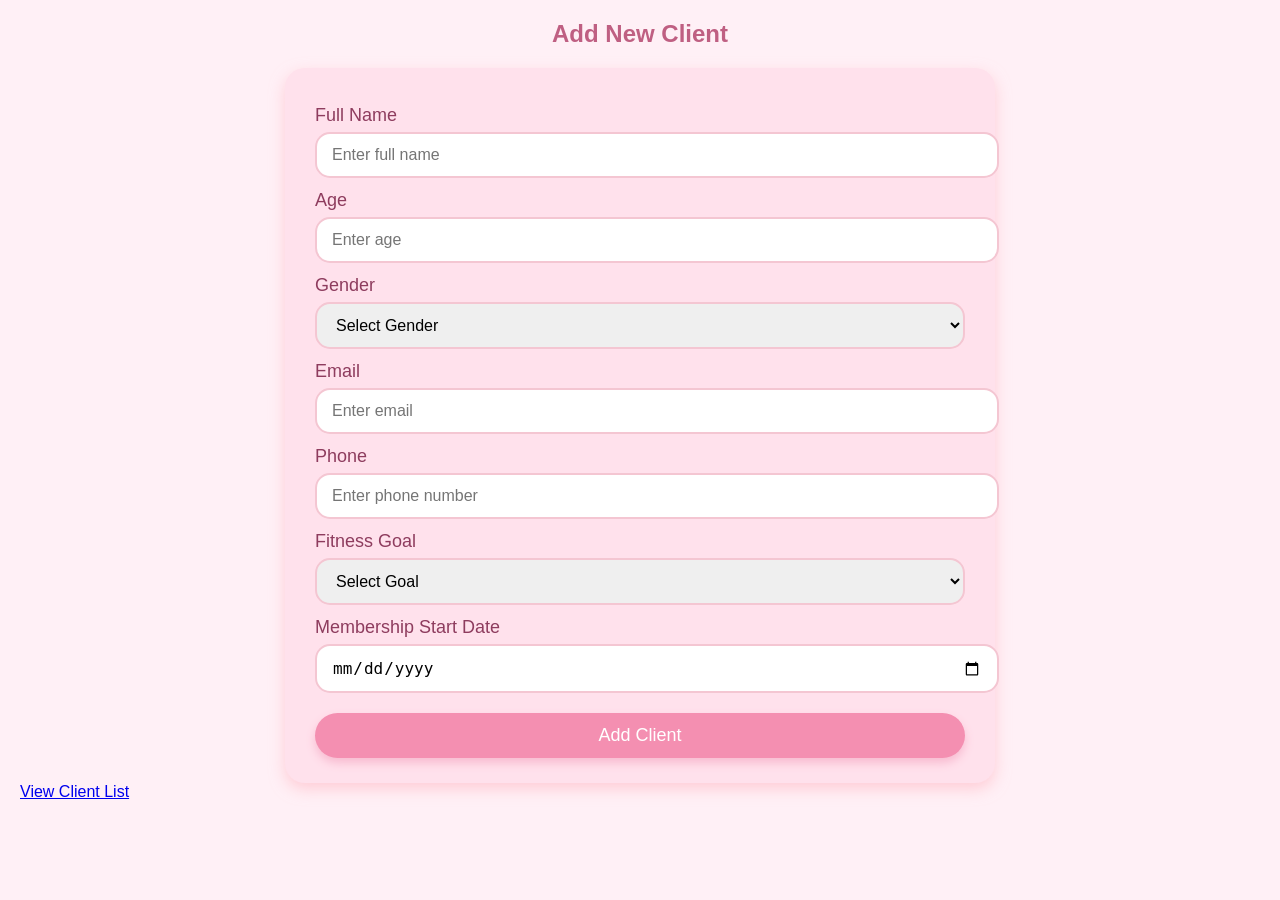
<file: index.html>
<!DOCTYPE html>
<html lang="en">
<head>
  <meta charset="UTF-8">
  <title>FitCRM - Add New Client</title>
  <link rel="stylesheet" href="css/styles.css">
</head>
<body>

  <h2>Add New Client</h2>

  <div class="form-container">
    <form>
      <label>Full Name</label>
      <input type="text" placeholder="Enter full name">

      <label>Age</label>
      <input type="number" placeholder="Enter age">

      <label>Gender</label>
      <select>
        <option>Select Gender</option>
        <option>Male</option>
        <option>Female</option>
        <option>Other</option>
      </select>

      <label>Email</label>
      <input type="email" placeholder="Enter email">

      <label>Phone</label>
      <input type="tel" placeholder="Enter phone number">

      <label>Fitness Goal</label>
      <select>
        <option>Select Goal</option>
        <option>Weight Loss</option>
        <option>Muscle Gain</option>
        <option>General Fitness</option>
      </select>

      <label>Membership Start Date</label>
      <input type="date">

      <button type="button" class="add-btn">Add Client</button>
    </form>

    <a href="clients.html" class="nav-link">View Client List</a>
  </div>

</body>
</html>
</file>
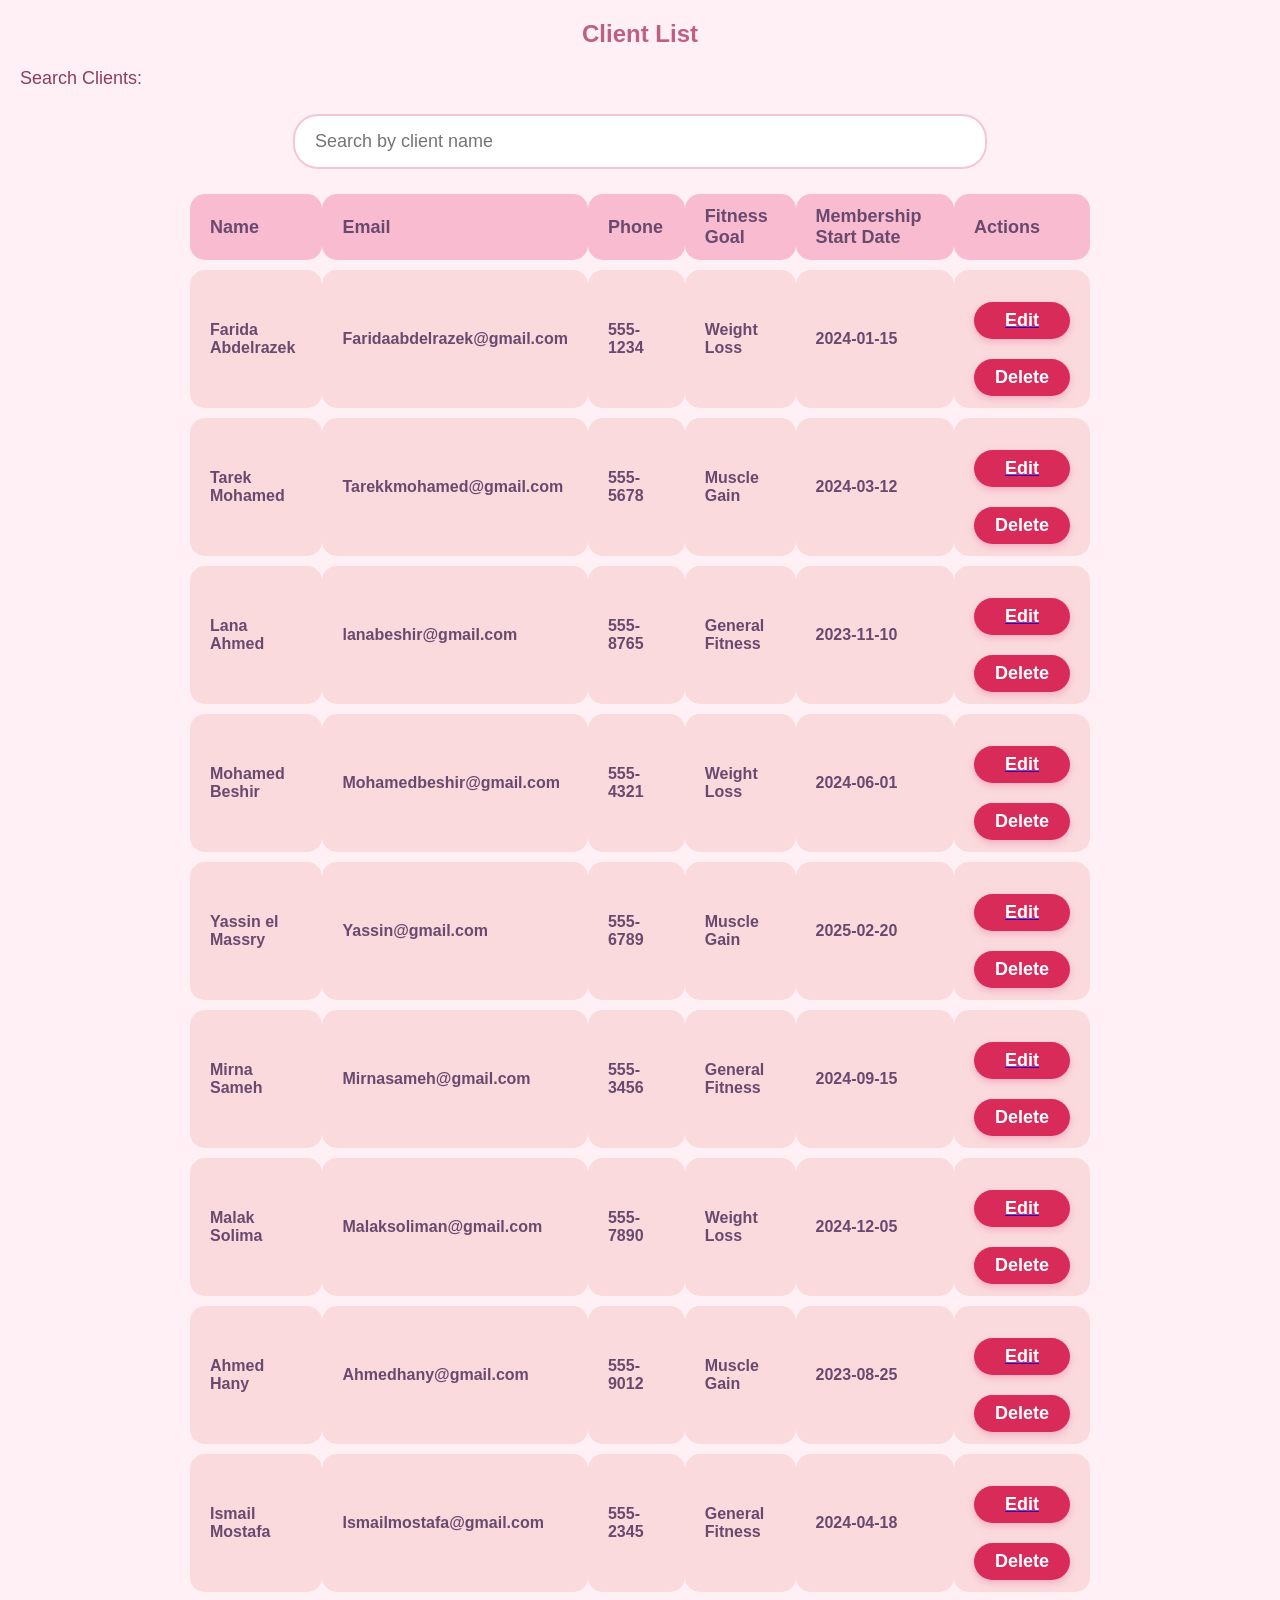
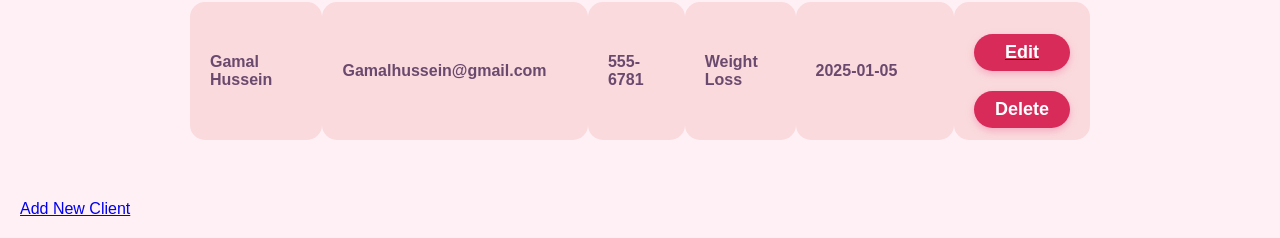
<file: clients.html>
<!DOCTYPE html>
<html lang="en">
<head>
  <meta charset="UTF-8">
  <title>FitCRM - Client List</title>
  <link rel="stylesheet" href="css/styles.css">
</head>
<body>

<h2>Client List</h2>

<label for="search">Search Clients:</label>
<input type="text" id="search" name="search" placeholder="Search by client name">

<table>
  <thead>
    <tr>
      <th>Name</th>
      <th>Email</th>
      <th>Phone</th>
      <th>Fitness Goal</th>
      <th>Membership Start Date</th>
      <th>Actions</th>
    </tr>
  </thead>
  <tbody>
    <tr>
      <td data-label="Name">Farida Abdelrazek</td>
      <td data-label="Email">Faridaabdelrazek@gmail.com</td>
      <td data-label="Phone">555-1234</td>
      <td data-label="Fitness Goal">Weight Loss</td>
      <td data-label="Membership Start Date">2024-01-15</td>
      <td data-label="Actions">
        <a href="clients_edits.html"><button>Edit</button></a>
        <button>Delete</button>
      </td>
    </tr>
    <tr>
      <td data-label="Name">Tarek Mohamed</td>
      <td data-label="Email">Tarekkmohamed@gmail.com</td>
      <td data-label="Phone">555-5678</td>
      <td data-label="Fitness Goal">Muscle Gain</td>
      <td data-label="Membership Start Date">2024-03-12</td>
      <td data-label="Actions">
        <a href="clients_edits.html"><button>Edit</button></a>
        <button>Delete</button>
      </td>
    </tr>
    <tr>
      <td data-label="Name">Lana Ahmed</td>
      <td data-label="Email">lanabeshir@gmail.com</td>
      <td data-label="Phone">555-8765</td>
      <td data-label="Fitness Goal">General Fitness</td>
      <td data-label="Membership Start Date">2023-11-10</td>
      <td data-label="Actions">
        <a href="clients_edits.html"><button>Edit</button></a>
        <button>Delete</button>
      </td>
    </tr>
    <tr>
      <td data-label="Name">Mohamed Beshir</td>
      <td data-label="Email">Mohamedbeshir@gmail.com</td>
      <td data-label="Phone">555-4321</td>
      <td data-label="Fitness Goal">Weight Loss</td>
      <td data-label="Membership Start Date">2024-06-01</td>
      <td data-label="Actions">
        <a href="clients_edits.html"><button>Edit</button></a>
        <button>Delete</button>
      </td>
    </tr>
    <tr>
      <td data-label="Name">Yassin el Massry</td>
      <td data-label="Email">Yassin@gmail.com</td>
      <td data-label="Phone">555-6789</td>
      <td data-label="Fitness Goal">Muscle Gain</td>
      <td data-label="Membership Start Date">2025-02-20</td>
      <td data-label="Actions">
        <a href="clients_edits.html"><button>Edit</button></a>
        <button>Delete</button>
      </td>
    </tr>
    <tr>
      <td data-label="Name">Mirna Sameh</td>
      <td data-label="Email">Mirnasameh@gmail.com</td>
      <td data-label="Phone">555-3456</td>
      <td data-label="Fitness Goal">General Fitness</td>
      <td data-label="Membership Start Date">2024-09-15</td>
      <td data-label="Actions">
        <a href="clients_edits.html"><button>Edit</button></a>
        <button>Delete</button>
      </td>
    </tr>
    <tr>
      <td data-label="Name">Malak Solima</td>
      <td data-label="Email">Malaksoliman@gmail.com</td>
      <td data-label="Phone">555-7890</td>
      <td data-label="Fitness Goal">Weight Loss</td>
      <td data-label="Membership Start Date">2024-12-05</td>
      <td data-label="Actions">
        <a href="clients_edits.html"><button>Edit</button></a>
        <button>Delete</button>
      </td>
    </tr>
    <tr>
      <td data-label="Name">Ahmed Hany</td>
      <td data-label="Email">Ahmedhany@gmail.com</td>
      <td data-label="Phone">555-9012</td>
      <td data-label="Fitness Goal">Muscle Gain</td>
      <td data-label="Membership Start Date">2023-08-25</td>
      <td data-label="Actions">
        <a href="clients_edits.html"><button>Edit</button></a>
        <button>Delete</button>
      </td>
    </tr>
    <tr>
      <td data-label="Name">Ismail Mostafa</td>
      <td data-label="Email">Ismailmostafa@gmail.com</td>
      <td data-label="Phone">555-2345</td>
      <td data-label="Fitness Goal">General Fitness</td>
      <td data-label="Membership Start Date">2024-04-18</td>
      <td data-label="Actions">
        <a href="clients_edits.html"><button>Edit</button></a>
        <button>Delete</button>
      </td>
    </tr>
    <tr>
      <td data-label="Name">Gamal Hussein</td>
      <td data-label="Email">Gamalhussein@gmail.com</td>
      <td data-label="Phone">555-6781</td>
      <td data-label="Fitness Goal">Weight Loss</td>
      <td data-label="Membership Start Date">2025-01-05</td>
      <td data-label="Actions">
        <a href="clients_edits.html"><button>Edit</button></a>
        <button>Delete</button>
      </td>
    </tr>
  </tbody>
</table>

<a href="index.html" class="nav-link">Add New Client</a>

</body>
</html>
</file>
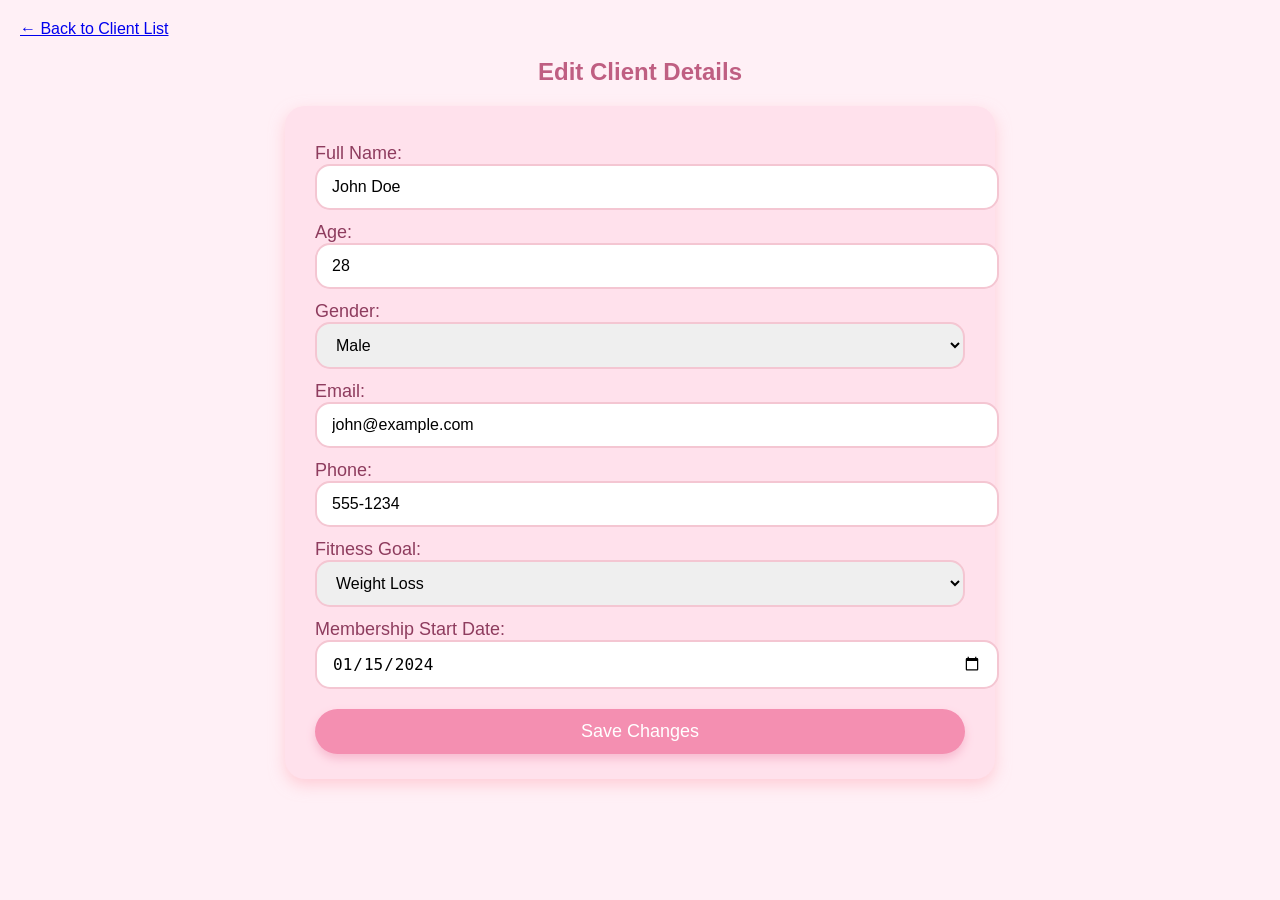
<file: clients_edit.html>
<!DOCTYPE html>
<html lang="en">
<head>
  <meta charset="UTF-8">
  <title>FitCRM - Edit Client Details</title>
  <link rel="stylesheet" href="css/styles.css">
</head>
<body>

  <a href="clients.html" class="nav-link">← Back to Client List</a>

  <h2>Edit Client Details</h2>

  <form>
    <label>Full Name:
      <input type="text" name="fullname" value="John Doe">
    </label>

    <label>Age:
      <input type="number" name="age" value="28">
    </label>

    <label>Gender:
      <select name="gender">
        <option value="male" selected>Male</option>
        <option value="female">Female</option>
        <option value="other">Other</option>
      </select>
    </label>

    <label>Email:
      <input type="email" name="email" value="john@example.com">
    </label>

    <label>Phone:
      <input type="tel" name="phone" value="555-1234">
    </label>

    <label>Fitness Goal:
      <select name="goal">
        <option value="weightloss" selected>Weight Loss</option>
        <option value="musclegain">Muscle Gain</option>
        <option value="generalfitness">General Fitness</option>
        <option value="other">Other</option>
      </select>
    </label>

    <label>Membership Start Date:
      <input type="date" name="startdate" value="2024-01-15">
    </label>

    <button type="submit">Save Changes</button>
  </form>

</body>
</html>
</file>
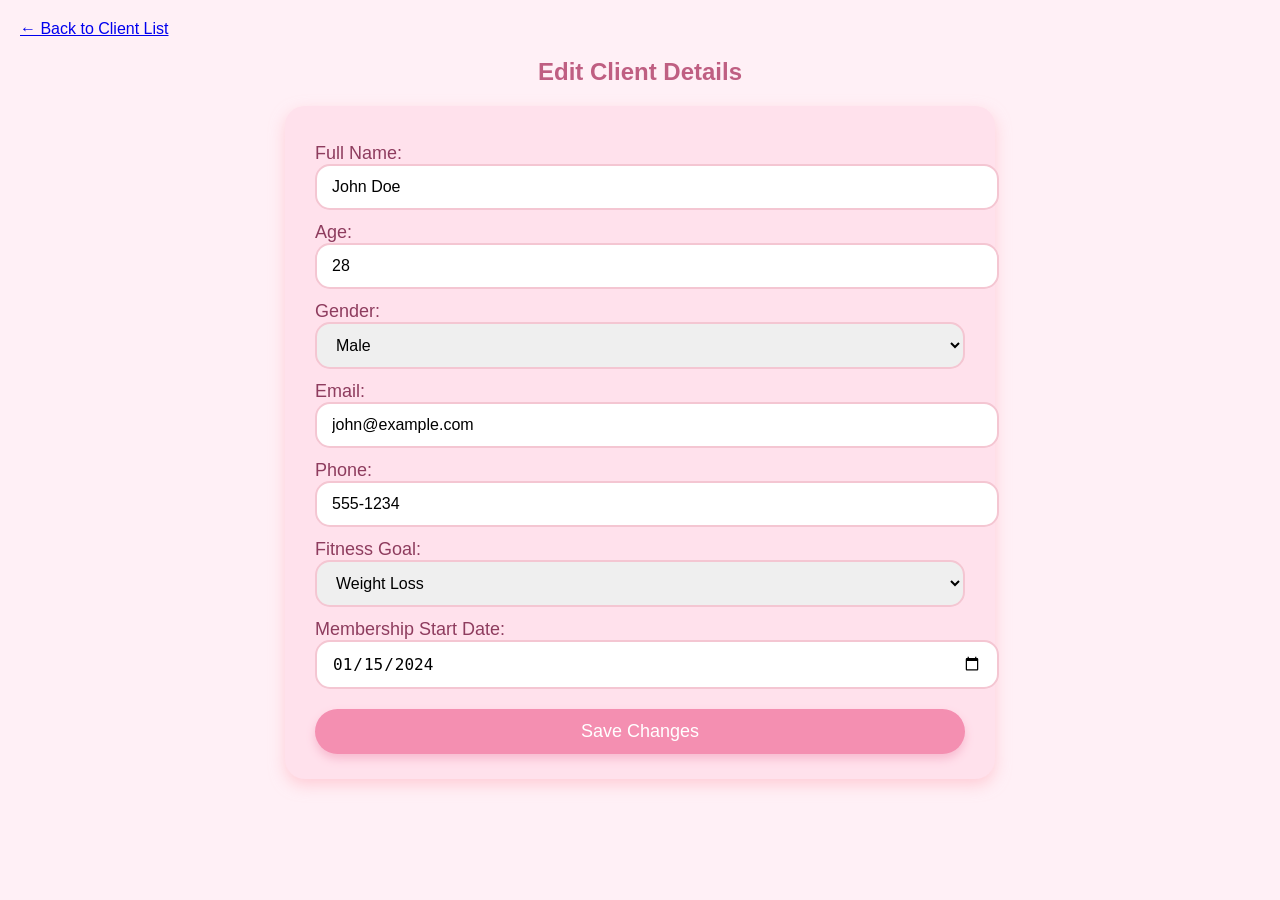
<file: clients_edits.html>
<!DOCTYPE html>
<html lang="en">
<head>
  <meta charset="UTF-8" />
  <title>FitCRM - Edit Client Details</title>
  <link rel="stylesheet" href="css/styles.css" />
</head>
<body>
  <a href="clients.html" class="nav-link">← Back to Client List</a>

  <h2>Edit Client Details</h2>

  <form>
    <label>Full Name:
      <input type="text" name="fullname" value="John Doe" />
    </label>

    <label>Age:
      <input type="number" name="age" value="28" />
    </label>

    <label>Gender:
      <select name="gender">
        <option value="male" selected>Male</option>
        <option value="female">Female</option>
        <option value="other">Other</option>
      </select>
    </label>

    <label>Email:
      <input type="email" name="email" value="john@example.com" />
    </label>

    <label>Phone:
      <input type="tel" name="phone" value="555-1234" />
    </label>

    <label>Fitness Goal:
      <select name="goal">
        <option value="weightloss" selected>Weight Loss</option>
        <option value="musclegain">Muscle Gain</option>
        <option value="generalfitness">General Fitness</option>
        <option value="other">Other</option>
      </select>
    </label>

    <label>Membership Start Date:
      <input type="date" name="startdate" value="2024-01-15" />
    </label>

    <button type="submit">Save Changes</button>
  </form>
</body>
</html>
</file>
<file: css/styles.css>
body {
  font-family: 'Comic Sans MS', cursive, sans-serif;
  background: #fff0f6; 
  margin: 20px;
  color: #5a2a27; 
}

h1, h2 {
  color: #bf5f82; 
  font-weight: 700;
  text-align: center;
  margin-bottom: 20px;
}


form {
  background: #ffe1ec; 
  padding: 25px 30px;
  max-width: 650px;
  margin: auto;
  border-radius: 20px;
  box-shadow: 0 6px 15px rgba(255, 182, 193, 0.6);
}

label {
  display: block;
  font-size: 18px;
  margin: 12px 0 6px 0;
  color: #8e3c5e;
}

input, select {
  width: 100%;
  padding: 12px 15px;
  border-radius: 15px;
  border: 2px solid #f4c6d2;
  font-size: 16px;
  transition: border-color 0.3s ease;
}

input:focus, select:focus {
  outline: none;
  border-color: #bf5f82;
  box-shadow: 0 0 8px #fcc9d7;
}


button {
  background: #f48fb1; 
  border: none;
  border-radius: 30px;
  color: white;
  font-size: 18px;
  padding: 12px 25px;
  cursor: pointer;
  margin-top: 20px;
  box-shadow: 0 5px 10px #f8bbd0;
  transition: background 0.3s ease;
  display: block;
  width: 100%;
}

button:hover {
  background: #ec407a;
}


#search {
  display: block;
  max-width: 650px;
  margin: 25px auto 15px auto;
  padding: 15px 20px;
  border-radius: 25px;
  border: 2px solid #f4c6d2;
  font-size: 18px;
}


table {
  width: 90%;
  max-width: 900px;
  border-collapse: separate;
  border-spacing: 0 10px;
  margin: 0 auto 50px auto;
  font-size: 16px;
}

th, td {
  background: #fadadd; 
  padding: 12px 20px;
  border-radius: 15px;
  text-align: left;
  color: #6a496e;
  font-weight: 600;
}


th {
  background: #f8bbd0; 
  font-size: 18px;
}


tbody tr td:first-child {
  border-top-left-radius: 15px;
  border-bottom-left-radius: 15px;
}

tbody tr td:last-child {
  border-top-right-radius: 15px;
  border-bottom-right-radius: 15px;
}


tbody tr:hover td {
  background: #f48fb1;
  color: white;
  cursor: pointer;
}


td button {
  margin-right: 10px;
  padding: 8px 16px;
  border-radius: 20px;
  border: none;
  cursor: pointer;
  color: white;
  font-weight: bold;
  box-shadow: 0 3px 7px rgba(244, 143, 177, 0.6);
  transition: background 0.3s ease;
}

td button:first-child {
  background-color: #b66f86; 
}

td button:first-child:hover {
  background-color: #9c5274;
}

td button:last-child {
  background-color: #d82b5a; 
}

td button:last-child:hover {
  background-color: #ad2048;
}


@media (max-width: 600px) {
  form, #search, table {
    width: 95%;
  }

  button, td button {
    width: 100%;
    margin-top: 10px;
    box-shadow: none;
  }

  td button:first-child {
    margin-right: 0;
  }
}
</file>
